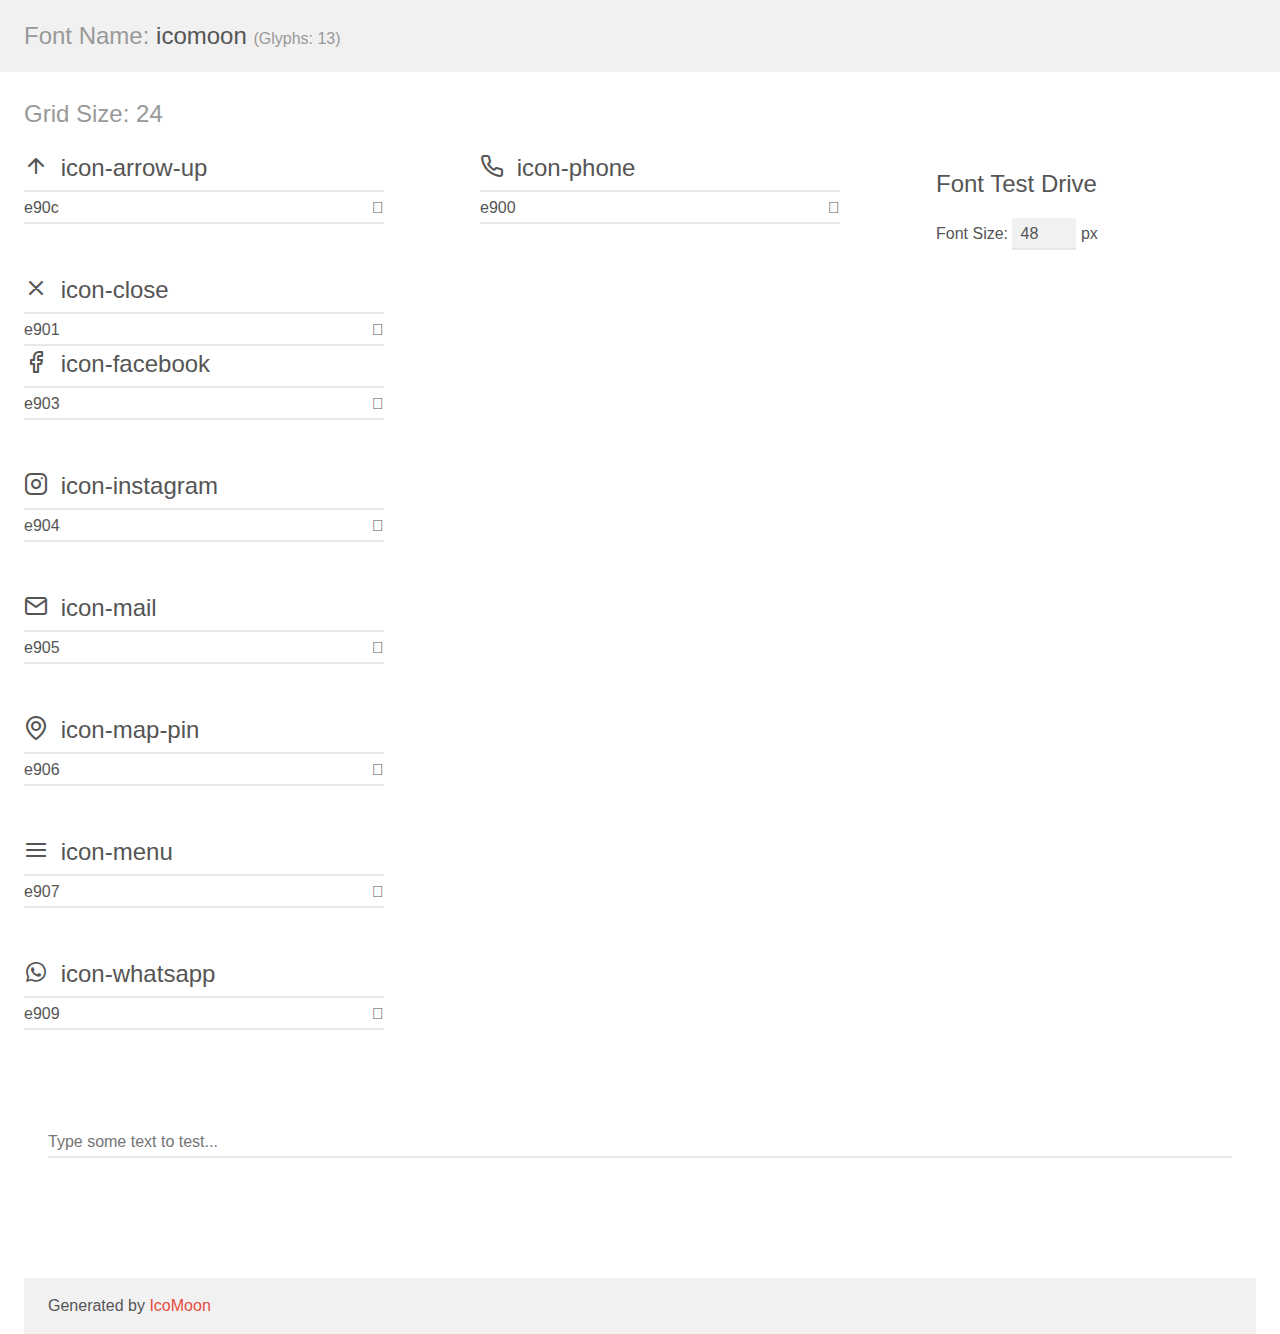
<file: assets/fonts/demo.html>
<!doctype html>
<html>
<head>
    <meta charset="utf-8">
    <title>IcoMoon Demo</title>
    <meta name="description" content="An Icon Font Generated By IcoMoon.io">
    <meta name="viewport" content="width=device-width, initial-scale=1">
    <link rel="stylesheet" href="demo-files/demo.css">
    <link rel="stylesheet" href="style.css"></head>
<body>
    <div class="bgc1 clearfix">
        <h1 class="mhmm mvm"><span class="fgc1">Font Name:</span> icomoon <small class="fgc1">(Glyphs:&nbsp;13)</small></h1>
    </div>
    <div class="clearfix mhl ptl">
        <h1 class="mvm mtn fgc1">Grid Size: 24</h1>
        <div class="glyph fs1">
            <div class="clearfix bshadow0 pbs">
                <span class="icon-arrow-up"></span>
                <span class="mls"> icon-arrow-up</span>
            </div>
            <fieldset class="fs0 size1of1 clearfix hidden-false">
                <input type="text" readonly value="e90c" class="unit size1of2" />
                <input type="text" maxlength="1" readonly value="&#xe90c;" class="unitRight size1of2 talign-right" />
            </fieldset>
            <div class="fs0 bshadow0 clearfix hidden-true">
                <span class="unit pvs fgc1">liga: </span>
                <input type="text" readonly value="" class="liga unitRight" />
            </div>
        </div>
        <div class="glyph fs1">
            <div class="clearfix bshadow0 pbs">
                <span class="icon-phone"></span>
                <span class="mls"> icon-phone</span>
            </div>
            <fieldset class="fs0 size1of1 clearfix hidden-false">
                <input type="text" readonly value="e900" class="unit size1of2" />
                <input type="text" maxlength="1" readonly value="&#xe900;" class="unitRight size1of2 talign-right" />
            </fieldset>
            <div class="fs0 bshadow0 clearfix hidden-true">
                <span class="unit pvs fgc1">liga: </span>
                <input type="text" readonly value="" class="liga unitRight" />
            </div>
        </div>
        <div class="glyph fs1">
            <div class="clearfix bshadow0 pbs">
                <span class="icon-close"></span>
                <span class="mls"> icon-close</span>
            </div>
            <fieldset class="fs0 size1of1 clearfix hidden-false">
                <input type="text" readonly value="e901" class="unit size1of2" />
                <input type="text" maxlength="1" readonly value="&#xe901;" class="unitRight size1of2 talign-right" />
            </fieldset>
            <div class="fs0 bshadow0 clearfix hidden-true">
                <span class="unit pvs fgc1">liga: </span>
                <input type="text" readonly value="" class="liga unitRight" />
            </div>
        <div class="glyph fs1">
            <div class="clearfix bshadow0 pbs">
                <span class="icon-facebook"></span>
                <span class="mls"> icon-facebook</span>
            </div>
            <fieldset class="fs0 size1of1 clearfix hidden-false">
                <input type="text" readonly value="e903" class="unit size1of2" />
                <input type="text" maxlength="1" readonly value="&#xe903;" class="unitRight size1of2 talign-right" />
            </fieldset>
            <div class="fs0 bshadow0 clearfix hidden-true">
                <span class="unit pvs fgc1">liga: </span>
                <input type="text" readonly value="" class="liga unitRight" />
            </div>
        </div>
        <div class="glyph fs1">
            <div class="clearfix bshadow0 pbs">
                <span class="icon-instagram"></span>
                <span class="mls"> icon-instagram</span>
            </div>
            <fieldset class="fs0 size1of1 clearfix hidden-false">
                <input type="text" readonly value="e904" class="unit size1of2" />
                <input type="text" maxlength="1" readonly value="&#xe904;" class="unitRight size1of2 talign-right" />
            </fieldset>
            <div class="fs0 bshadow0 clearfix hidden-true">
                <span class="unit pvs fgc1">liga: </span>
                <input type="text" readonly value="" class="liga unitRight" />
            </div>
        </div>
        <div class="glyph fs1">
            <div class="clearfix bshadow0 pbs">
                <span class="icon-mail"></span>
                <span class="mls"> icon-mail</span>
            </div>
            <fieldset class="fs0 size1of1 clearfix hidden-false">
                <input type="text" readonly value="e905" class="unit size1of2" />
                <input type="text" maxlength="1" readonly value="&#xe905;" class="unitRight size1of2 talign-right" />
            </fieldset>
            <div class="fs0 bshadow0 clearfix hidden-true">
                <span class="unit pvs fgc1">liga: </span>
                <input type="text" readonly value="" class="liga unitRight" />
            </div>
        </div>
        <div class="glyph fs1">
            <div class="clearfix bshadow0 pbs">
                <span class="icon-map-pin"></span>
                <span class="mls"> icon-map-pin</span>
            </div>
            <fieldset class="fs0 size1of1 clearfix hidden-false">
                <input type="text" readonly value="e906" class="unit size1of2" />
                <input type="text" maxlength="1" readonly value="&#xe906;" class="unitRight size1of2 talign-right" />
            </fieldset>
            <div class="fs0 bshadow0 clearfix hidden-true">
                <span class="unit pvs fgc1">liga: </span>
                <input type="text" readonly value="" class="liga unitRight" />
            </div>
        </div>
        <div class="glyph fs1">
            <div class="clearfix bshadow0 pbs">
                <span class="icon-menu"></span>
                <span class="mls"> icon-menu</span>
            </div>
            <fieldset class="fs0 size1of1 clearfix hidden-false">
                <input type="text" readonly value="e907" class="unit size1of2" />
                <input type="text" maxlength="1" readonly value="&#xe907;" class="unitRight size1of2 talign-right" />
            </fieldset>
            <div class="fs0 bshadow0 clearfix hidden-true">
                <span class="unit pvs fgc1">liga: </span>
                <input type="text" readonly value="" class="liga unitRight" />
            </div>
        </div>
        <div class="glyph fs1">
            <div class="clearfix bshadow0 pbs">
                <span class="icon-whatsapp"></span>
                <span class="mls"> icon-whatsapp</span>
            </div>
            <fieldset class="fs0 size1of1 clearfix hidden-false">
                <input type="text" readonly value="e909" class="unit size1of2" />
                <input type="text" maxlength="1" readonly value="&#xe909;" class="unitRight size1of2 talign-right" />
            </fieldset>
            <div class="fs0 bshadow0 clearfix hidden-true">
                <span class="unit pvs fgc1">liga: </span>
                <input type="text" readonly value="" class="liga unitRight" />
            </div>
        </div>
   
    </div>

    <!--[if gt IE 8]><!-->
    <div class="mhl clearfix mbl">
        <h1>Font Test Drive</h1>
        <label>
            Font Size: <input id="fontSize" type="number" class="textbox0 mbm"
            min="8" value="48" />
            px
        </label>
        <input id="testText" type="text" class="phl size1of1 mvl"
        placeholder="Type some text to test..." value=""/>
        <div id="testDrive" class="icon-" style="font-family: icomoon">&nbsp;
        </div>
    </div>
    <!--<![endif]-->
    <div class="bgc1 clearfix">
        <p class="mhl">Generated by <a href="https://icomoon.io/app">IcoMoon</a></p>
    </div>

    <script src="demo-files/demo.js"></script>
</body>
</html>
</file>
<file: assets/fonts/demo-files/demo.css>
body {
  padding: 0;
  margin: 0;
  font-family: sans-serif;
  font-size: 1em;
  line-height: 1.5;
  color: #555;
  background: #fff;
}
h1 {
  font-size: 1.5em;
  font-weight: normal;
}
small {
  font-size: .66666667em;
}
a {
  color: #e74c3c;
  text-decoration: none;
}
a:hover, a:focus {
  box-shadow: 0 1px #e74c3c;
}
.bshadow0, input {
  box-shadow: inset 0 -2px #e7e7e7;
}
input:hover {
  box-shadow: inset 0 -2px #ccc;
}
input, fieldset {
  font-family: sans-serif;
  font-size: 1em;
  margin: 0;
  padding: 0;
  border: 0;
}
input {
  color: inherit;
  line-height: 1.5;
  height: 1.5em;
  padding: .25em 0;
}
input:focus {
  outline: none;
  box-shadow: inset 0 -2px #449fdb;
}
.glyph {
  font-size: 16px;
  width: 15em;
  padding-bottom: 1em;
  margin-right: 4em;
  margin-bottom: 1em;
  float: left;
  overflow: hidden;
}
.liga {
  width: 80%;
  width: calc(100% - 2.5em);
}
.talign-right {
  text-align: right;
}
.talign-center {
  text-align: center;
}
.bgc1 {
  background: #f1f1f1;
}
.fgc1 {
  color: #999;
}
.fgc0 {
  color: #000;
}
p {
  margin-top: 1em;
  margin-bottom: 1em;
}
.mvm {
  margin-top: .75em;
  margin-bottom: .75em;
}
.mtn {
  margin-top: 0;
}
.mtl, .mal {
  margin-top: 1.5em;
}
.mbl, .mal {
  margin-bottom: 1.5em;
}
.mal, .mhl {
  margin-left: 1.5em;
  margin-right: 1.5em;
}
.mhmm {
  margin-left: 1em;
  margin-right: 1em;
}
.mls {
  margin-left: .25em;
}
.ptl {
  padding-top: 1.5em;
}
.pbs, .pvs {
  padding-bottom: .25em;
}
.pvs, .pts {
  padding-top: .25em;
}
.unit {
  float: left;
}
.unitRight {
  float: right;
}
.size1of2 {
  width: 50%;
}
.size1of1 {
  width: 100%;
}
.clearfix:before, .clearfix:after {
  content: " ";
  display: table;
}
.clearfix:after {
  clear: both;
}
.hidden-true {
  display: none;
}
.textbox0 {
  width: 3em;
  background: #f1f1f1;
  padding: .25em .5em;
  line-height: 1.5;
  height: 1.5em;
}
#testDrive {
  display: block;
  padding-top: 24px;
  line-height: 1.5;
}
.fs0 {
  font-size: 16px;
}
.fs1 {
  font-size: 24px;
}
</file>
<file: assets/fonts/style.css>
@font-face {
    font-family: 'icomoon';
    src:  url('fonts/icomoon.eot?djbi6k');
    src:  url('fonts/icomoon.eot?djbi6k#iefix') format('embedded-opentype'),
      url('fonts/icomoon.ttf?djbi6k') format('truetype'),
      url('fonts/icomoon.woff?djbi6k') format('woff'),
      url('fonts/icomoon.svg?djbi6k#icomoon') format('svg');
    font-weight: normal;
    font-style: normal;
    font-display: block;
  }
  
  [class^="icon-"], [class*=" icon-"] {
    /* use !important to prevent issues with browser extensions that change fonts */
    font-family: 'icomoon' !important;
    speak-as: never;
    font-style: normal;
    font-weight: normal;
    font-variant: normal;
    text-transform: none;
    line-height: 1;
  
    /* Better Font Rendering =========== */
    -webkit-font-smoothing: antialiased;
    -moz-osx-font-smoothing: grayscale;
  }
  
  .icon-arrow-up:before {
    content: "\e90c";
  }
  .icon-phone:before {
    content: "\e900";
  }
  .icon-close:before {
    content: "\e901";
  }
  .icon-facebook:before {
    content: "\e903";
  }
  .icon-instagram:before {
    content: "\e904";
  }
  .icon-mail:before {
    content: "\e905";
  }
  .icon-map-pin:before {
    content: "\e906";
  }
  .icon-menu:before {
    content: "\e907";
  }
  .icon-whatsapp:before {
    content: "\e909";
  }
  .icon-youtube:before {
    content: "\e90b";
  }
</file>
